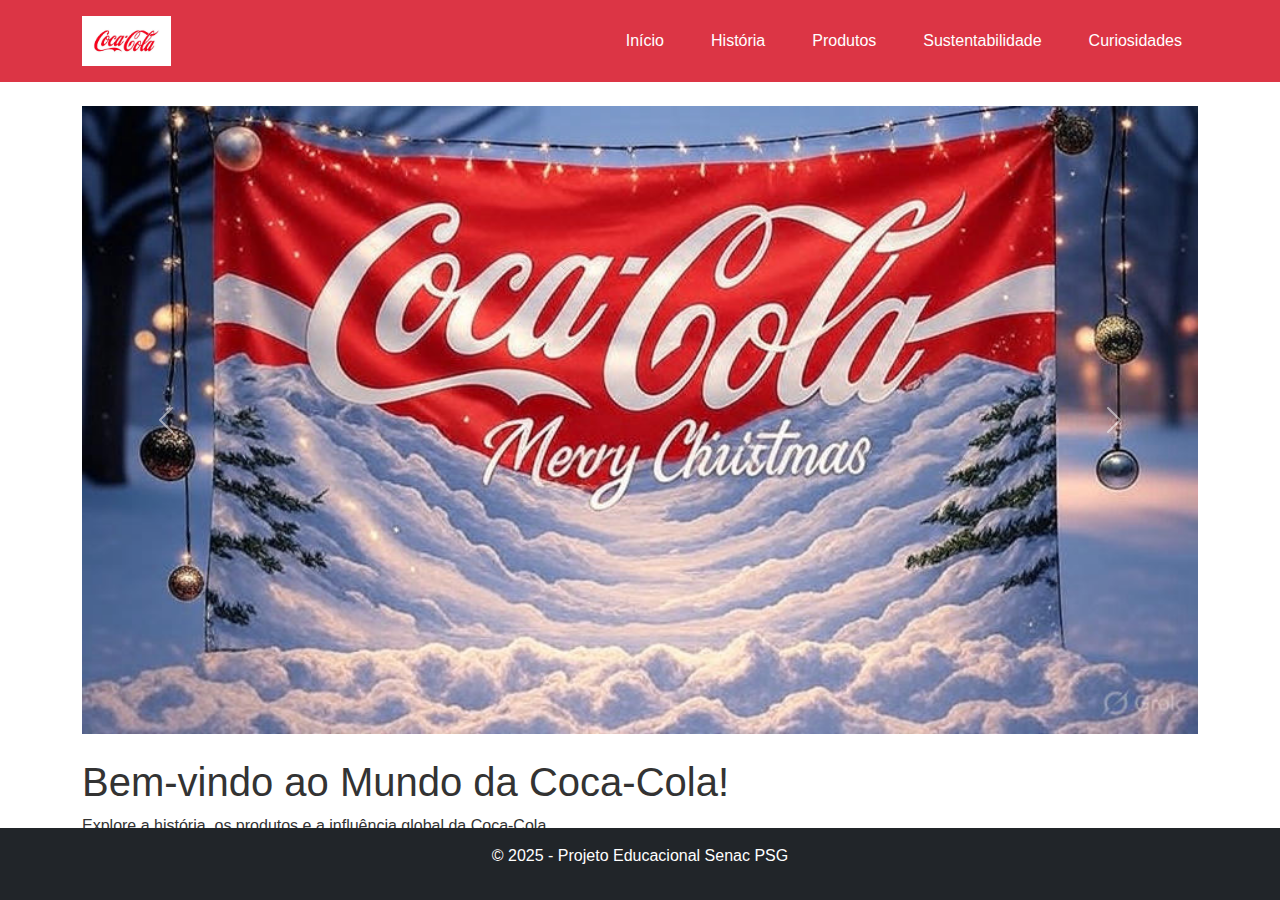
<file: coca-cola-projeto/index.html>
<!DOCTYPE html>
<html lang="pt-BR">
  <head>
    <meta charset="UTF-8" />
    <meta name="viewport" content="width=device-width, initial-scale=1.0" />
    <link rel="shortcut icon" href="img/favicon-32x32.png" type="image/x-icon">
    <title>Coca-Cola - Início</title>
    <link href="https://cdn.jsdelivr.net/npm/bootstrap@5.3.3/dist/css/bootstrap.min.css" rel="stylesheet" />
    <link rel="stylesheet" href="css/style.css" />
  </head>
  <body>
    <header class="bg-danger text-white p-3">
      <div class="container d-flex justify-content-between align-items-center">
        <img src="img/logo.png" alt="Logo Coca-Cola" height="50" />
        <nav>
          <ul class="nav">
            <li class="nav-item">
              <a class="nav-link text-white" href="index.html">Início</a>
            </li>
            <li class="nav-item">
              <a class="nav-link text-white" href="historia.html">História</a>
            </li>
            <li class="nav-item">
              <a class="nav-link text-white" href="produtos.html">Produtos</a>
            </li>
            <li class="nav-item">
              <a class="nav-link text-white" href="sustentabilidade.html">Sustentabilidade</a>
            </li>
            <li class="nav-item">
              <a class="nav-link text-white" href="curiosidades.html">Curiosidades</a>
            </li>
          </ul>
        </nav>
      </div>
    </header>

    <main class="container my-4">
      
        <div id="cocaCarousel"class="carousel slide mb-4"data-bs-ride="carousel">
            <div class="carousel-inner">
                <div class="carousel-item active">
                    <img src="img/banner01.jpg" class="d-block w-100" alt="Banner 1" />
                </div>
                <div class="carousel-item">
                    <img src="img/banner02.jpg" class="d-block w-100" alt="Banner 2" />
                </div>
                <div class="carousel-item">
                    <img src="img/banner03.jpg" class="d-block w-100" alt="Banner 3" />
                </div>
                <div class="carousel-item">
                    <img src="img/banner04.jpg" class="d-block w-100" alt="Banner 4" />
                </div>
                <div class="carousel-item">
                    <img src="img/banner05.png" class="d-block w-100" alt="Banner 5" />
                </div>
            </div>

            <button class="carousel-control-prev" type="button" data-bs-target="#cocaCarousel"data-bs-slide="prev">
                <span class="carousel-control-prev-icon" aria-hidden="true"></span>
                <span class="visually-hidden">Anterior</span>
            </button>
            
            <button class="carousel-control-next" type="button" data-bs-target="#cocaCarousel" data-bs-slide="next">
                <span class="carousel-control-next-icon" aria-hidden="true"></span>
                <span class="visually-hidden">Próximo</span>
            </button>
      
        </div>

      <h1>Bem-vindo ao Mundo da Coca-Cola!</h1>
      <p>Explore a história, os produtos e a influência global da Coca-Cola.</p>
    </main>

    <footer class="bg-dark text-white text-center py-3">
      <p>&copy; 2025 - Projeto Educacional Senac PSG</p>
    </footer>

    <script src="https://cdn.jsdelivr.net/npm/bootstrap@5.3.3/dist/js/bootstrap.bundle.min.js"></script>
    <script src="js/script.js"></script>
  </body>
</html>
</file>
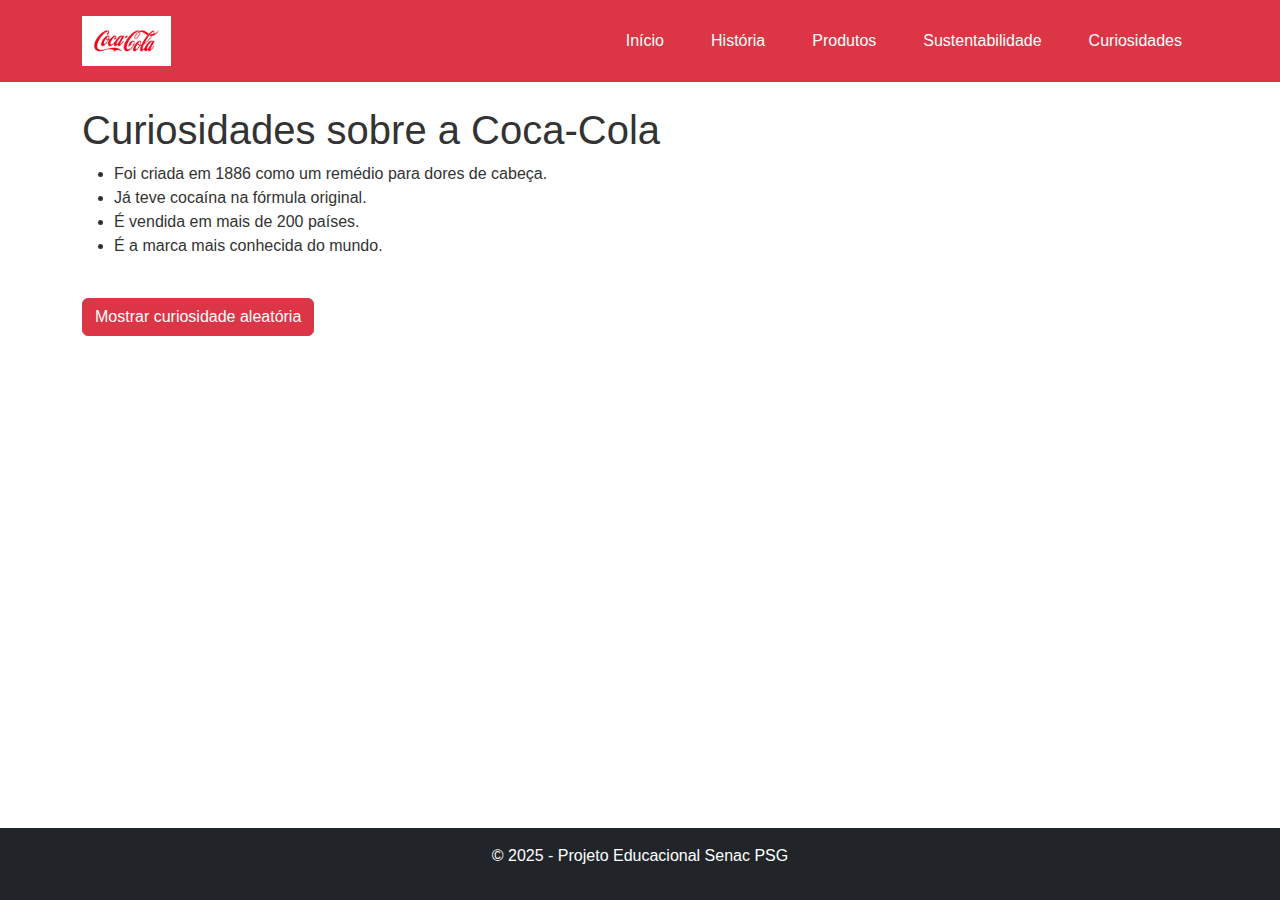
<file: coca-cola-projeto/curiosidades.html>
<!DOCTYPE html>
<html lang="pt-BR">
  <head>
    <meta charset="UTF-8" />
    <meta name="viewport" content="width=device-width, initial-scale=1.0" />
    <title>Coca-Cola - Início</title>
    <link href="https://cdn.jsdelivr.net/npm/bootstrap@5.3.3/dist/css/bootstrap.min.css" rel="stylesheet" />
    <link rel="stylesheet" href="css/style.css" />
  </head>
  <body>
    <header class="bg-danger text-white p-3">
      <div class="container d-flex justify-content-between align-items-center">
        <img src="img/logo.png" alt="Logo Coca-Cola" height="50" />
        <nav>
          <ul class="nav">
            <li class="nav-item">
              <a class="nav-link text-white" href="index.html">Início</a>
            </li>
            <li class="nav-item">
              <a class="nav-link text-white" href="historia.html">História</a>
            </li>
            <li class="nav-item">
              <a class="nav-link text-white" href="produtos.html">Produtos</a>
            </li>
            <li class="nav-item">
              <a class="nav-link text-white" href="sustentabilidade.html">Sustentabilidade</a>
            </li>
            <li class="nav-item">
              <a class="nav-link text-white" href="curiosidades.html">Curiosidades</a>
            </li>
          </ul>
        </nav>
      </div>
    </header>

    <main class="container my-4">
      
        <h1>Curiosidades sobre a Coca-Cola</h1>
        <ul>
            <li>Foi criada em 1886 como um remédio para dores de cabeça.</li>
            <li>Já teve cocaína na fórmula original.</li>
            <li>É vendida em mais de 200 países.</li>
            <li>É a marca mais conhecida do mundo.</li>
        </ul>

        <button class="btn btn-danger mt-4" onclick="mostrarCuriosidade()">Mostrar curiosidade aleatória</button>
        <p id="curiosidade" class="mt-3 fs-5 fw-bold text-primary"></p>
    </main>

    <footer class="bg-dark text-white text-center py-3">
      <p>&copy; 2025 - Projeto Educacional Senac PSG</p>
    </footer>

    <script src="js/bootstrap.bundle.min.js"></script>
    <script src="js/script.js"></script>
  </body>
</html>
</file>
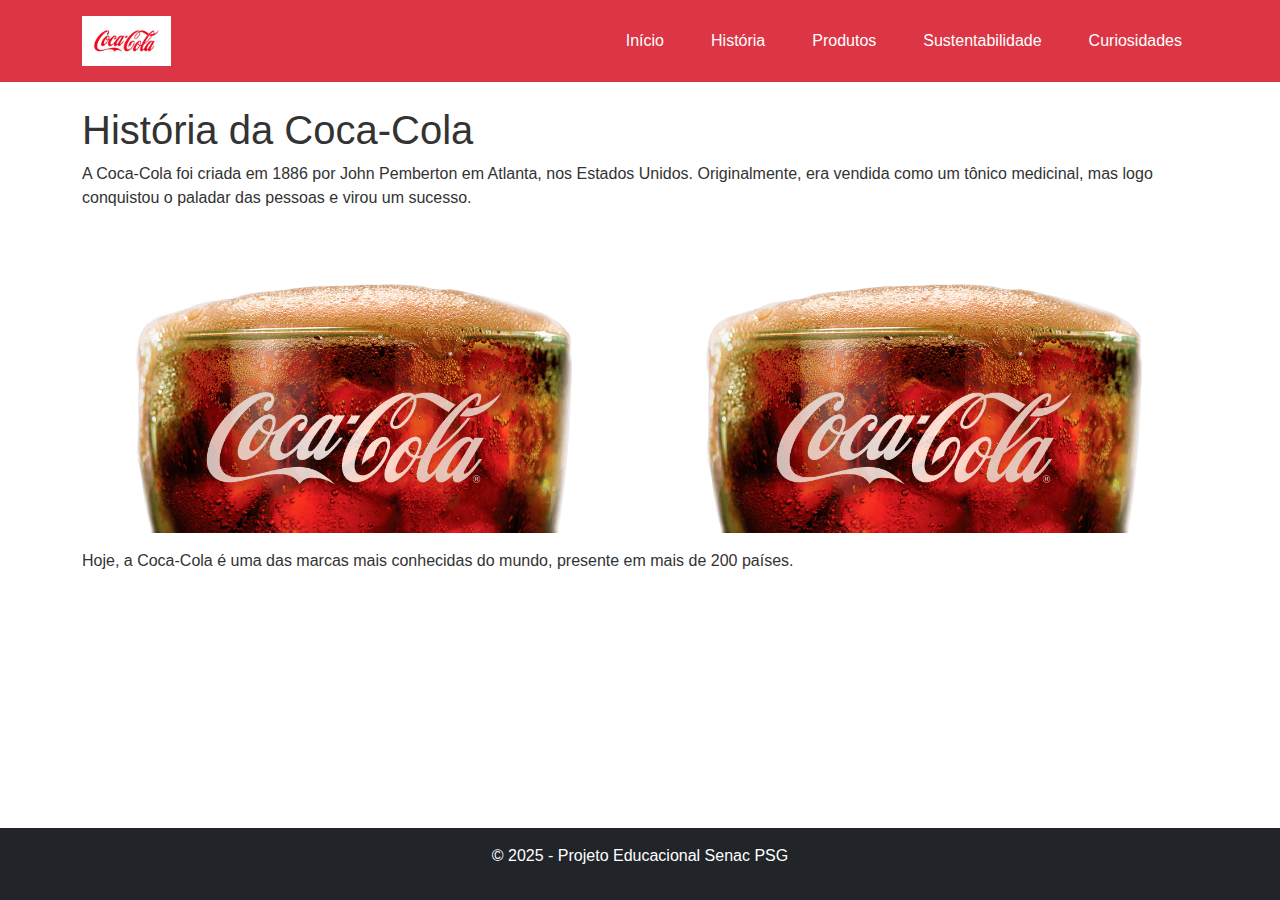
<file: coca-cola-projeto/historia.html>
<!DOCTYPE html>
<html lang="pt-BR">
  <head>
    <meta charset="UTF-8" />
    <meta name="viewport" content="width=device-width, initial-scale=1.0" />
    <title>Coca-Cola - Início</title>
    <link href="https://cdn.jsdelivr.net/npm/bootstrap@5.3.3/dist/css/bootstrap.min.css" rel="stylesheet" />
    <link rel="stylesheet" href="css/style.css" />
  </head>
  <body>
    <header class="bg-danger text-white p-3">
      <div class="container d-flex justify-content-between align-items-center">
        <img src="img/logo.png" alt="Logo Coca-Cola" height="50" />
        <nav>
          <ul class="nav">
            <li class="nav-item">
              <a class="nav-link text-white" href="index.html">Início</a>
            </li>
            <li class="nav-item">
              <a class="nav-link text-white" href="historia.html">História</a>
            </li>
            <li class="nav-item">
              <a class="nav-link text-white" href="produtos.html">Produtos</a>
            </li>
            <li class="nav-item">
              <a class="nav-link text-white" href="sustentabilidade.html">Sustentabilidade</a>
            </li>
            <li class="nav-item">
              <a class="nav-link text-white" href="curiosidades.html">Curiosidades</a>
            </li>
          </ul>
        </nav>
      </div>
    </header>

    <main class="container my-4">
      
        <h1>História da Coca-Cola</h1>
        <p>A Coca-Cola foi criada em 1886 por John Pemberton em Atlanta, nos Estados Unidos. Originalmente, era vendida como um tônico medicinal, mas logo conquistou o paladar das pessoas e virou um sucesso.</p>

        <div class="row">
            <div class="col-md-6">
            <img src="img/image.png" class="img-fluid rounded mb-3" alt="Imagem antiga Coca-Cola">
            </div>
            <div class="col-md-6">
            <img src="img/image.png" class="img-fluid rounded mb-3" alt="Publicidade antiga">
            </div>
        </div>

        <p>Hoje, a Coca-Cola é uma das marcas mais conhecidas do mundo, presente em mais de 200 países.</p>
    </main>

    <footer class="bg-dark text-white text-center py-3">
      <p>&copy; 2025 - Projeto Educacional Senac PSG</p>
    </footer>

    <script src="js/bootstrap.bundle.min.js"></script>
    <script src="js/script.js"></script>
  </body>
</html>
</file>
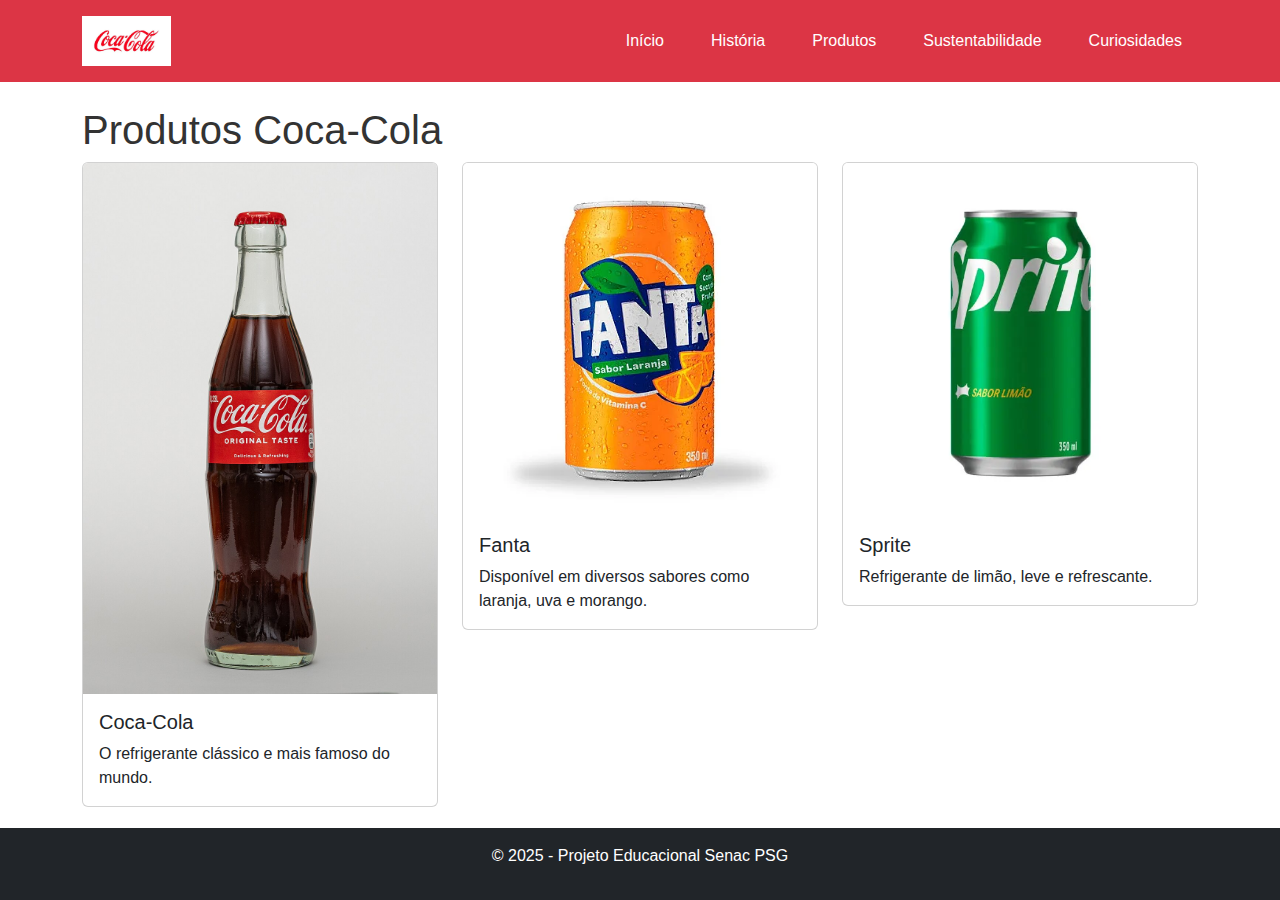
<file: coca-cola-projeto/produtos.html>
<!DOCTYPE html>
<html lang="pt-BR">
  <head>
    <meta charset="UTF-8" />
    <meta name="viewport" content="width=device-width, initial-scale=1.0" />
    <title>Coca-Cola - Início</title>
    <link
      href="https://cdn.jsdelivr.net/npm/bootstrap@5.3.3/dist/css/bootstrap.min.css"
      rel="stylesheet"
    />
    <link rel="stylesheet" href="css/style.css" />
  </head>
  <body>
    <header class="bg-danger text-white p-3">
      <div class="container d-flex justify-content-between align-items-center">
        <img src="img/logo.png" alt="Logo Coca-Cola" height="50" />
        <nav>
          <ul class="nav">
            <li class="nav-item">
              <a class="nav-link text-white" href="index.html">Início</a>
            </li>
            <li class="nav-item">
              <a class="nav-link text-white" href="historia.html">História</a>
            </li>
            <li class="nav-item">
              <a class="nav-link text-white" href="produtos.html">Produtos</a>
            </li>
            <li class="nav-item">
              <a class="nav-link text-white" href="sustentabilidade.html"
                >Sustentabilidade</a
              >
            </li>
            <li class="nav-item">
              <a class="nav-link text-white" href="curiosidades.html"
                >Curiosidades</a
              >
            </li>
          </ul>
        </nav>
      </div>
    </header>

    <main class="container my-4">
      <h1>Produtos Coca-Cola</h1>

      <div class="row">
        <div class="col-md-4 mb-4">
          <div class="card">
            <img src="img/coca.png" class="card-img-top" alt="Coca-Cola" />
            <div class="card-body">
              <h5 class="card-title">Coca-Cola</h5>
              <p class="card-text">
                O refrigerante clássico e mais famoso do mundo.
              </p>
            </div>
          </div>
        </div>
        <div class="col-md-4 mb-4">
          <div class="card">
            <img src="img/fanta.png" class="card-img-top" alt="Fanta" />
            <div class="card-body">
              <h5 class="card-title">Fanta</h5>
              <p class="card-text">
                Disponível em diversos sabores como laranja, uva e morango.
              </p>
            </div>
          </div>
        </div>
        <div class="col-md-4 mb-4">
          <div class="card">
            <img src="img/sprit.png" class="card-img-top" alt="Sprite" />
            <div class="card-body">
              <h5 class="card-title">Sprite</h5>
              <p class="card-text">
                Refrigerante de limão, leve e refrescante.
              </p>
            </div>
          </div>
        </div>
      </div>
    </main>

    <footer class="bg-dark text-white text-center py-3">
      <p>&copy; 2025 - Projeto Educacional Senac PSG</p>
    </footer>

    <script src="js/bootstrap.bundle.min.js"></script>
    <script src="js/script.js"></script>
  </body>
</html>
</file>
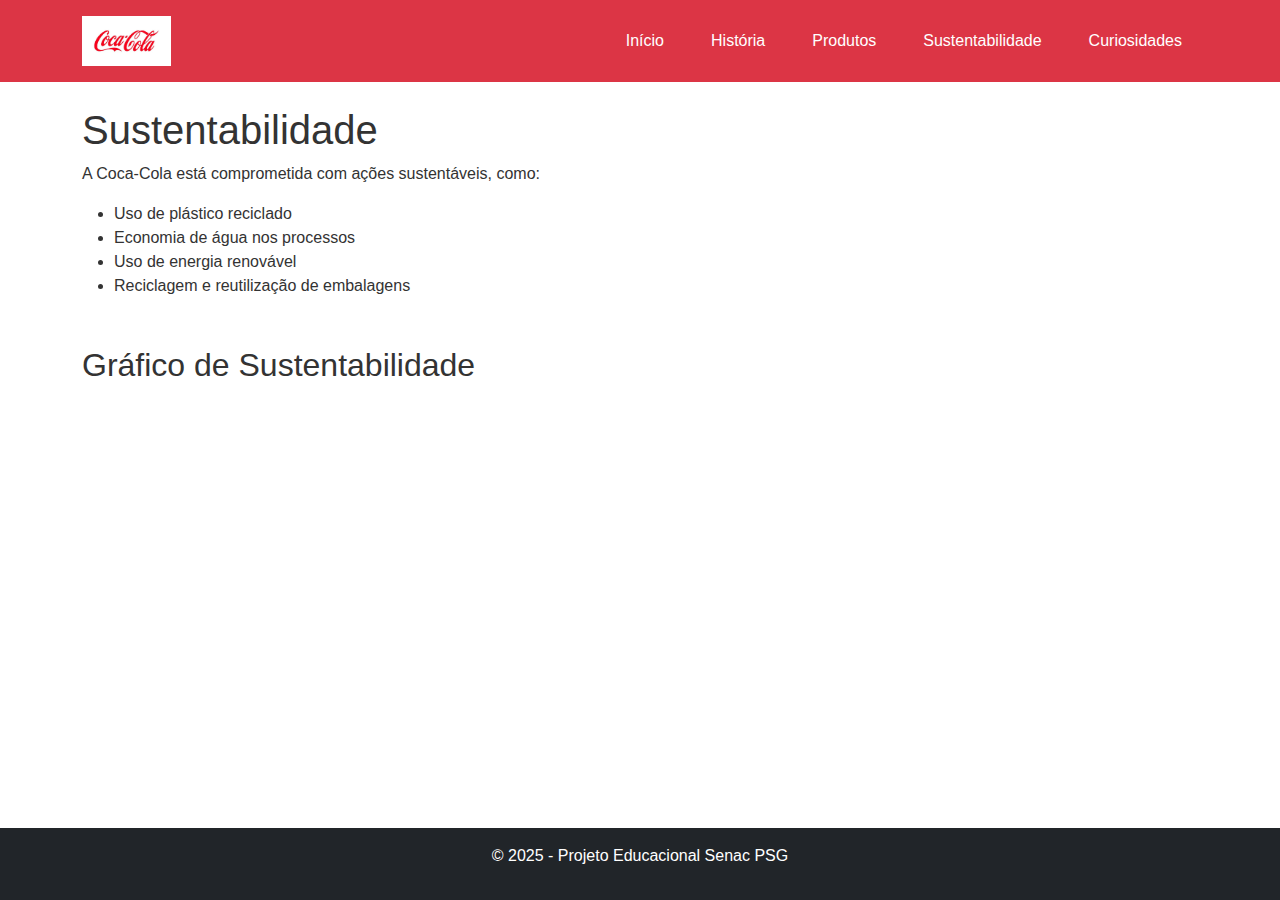
<file: coca-cola-projeto/sustentabilidade.html>
<!DOCTYPE html>
<html lang="pt-BR">
  <head>
    <meta charset="UTF-8" />
    <meta name="viewport" content="width=device-width, initial-scale=1.0" />
    <title>Coca-Cola - Início</title>
    <link
      href="https://cdn.jsdelivr.net/npm/bootstrap@5.3.3/dist/css/bootstrap.min.css"
      rel="stylesheet"
    />
    <link rel="stylesheet" href="css/style.css" />
  </head>
  <body>
    <header class="bg-danger text-white p-3">
      <div class="container d-flex justify-content-between align-items-center">
        <img src="img/logo.png" alt="Logo Coca-Cola" height="50" />
        <nav>
          <ul class="nav">
            <li class="nav-item">
              <a class="nav-link text-white" href="index.html">Início</a>
            </li>
            <li class="nav-item">
              <a class="nav-link text-white" href="historia.html">História</a>
            </li>
            <li class="nav-item">
              <a class="nav-link text-white" href="produtos.html">Produtos</a>
            </li>
            <li class="nav-item">
              <a class="nav-link text-white" href="sustentabilidade.html"
                >Sustentabilidade</a
              >
            </li>
            <li class="nav-item">
              <a class="nav-link text-white" href="curiosidades.html"
                >Curiosidades</a
              >
            </li>
          </ul>
        </nav>
      </div>
    </header>

    <main class="container my-4">
      <h1>Sustentabilidade</h1>
      <p>A Coca-Cola está comprometida com ações sustentáveis, como:</p>
      <ul>
        <li>Uso de plástico reciclado</li>
        <li>Economia de água nos processos</li>
        <li>Uso de energia renovável</li>
        <li>Reciclagem e reutilização de embalagens</li>
      </ul>

      <h2 class="mt-5">Gráfico de Sustentabilidade</h2>
      <canvas id="graficoSustentabilidade" width="400" height="200"></canvas>
    </main>

    <footer class="bg-dark text-white text-center py-3">
      <p>&copy; 2025 - Projeto Educacional Senac PSG</p>
    </footer>

    <script>
      const ctx = document
        .getElementById("graficoSustentabilidade")
        .getContext("2d");
      new Chart(ctx, {
        type: "bar",
        data: {
          labels: ["Reciclagem", "Água", "Energia"],
          datasets: [
            {
              label: "Iniciativas 2024",
              data: [70, 60, 80],
              backgroundColor: ["#dc3545", "#0d6efd", "#198754"],
            },
          ],
        },
        options: {
          responsive: true,
        },
      });
    </script>

    <script src="js/bootstrap.bundle.min.js"></script>
    <script src="js/script.js"></script>
  </body>
</html>
</file>
<file: coca-cola-projeto/css/style.css>
body {
  font-family: Arial, sans-serif;
  margin: 0;
  padding: 0;
  background-color: #fff;
  color: #333;
}

header {
  background-color: #e60000;
  padding: 10px;
  color: white;
  display: flex;
  align-items: center;
  justify-content: space-between;
}

nav ul {
  list-style: none;
  display: flex;
  gap: 15px;
}

nav a {
  color: white;
  text-decoration: none;
  font-weight: bold;
}

footer {
  background-color: #222;
  color: white;
  text-align: center;
  padding: 15px;
  position: fixed;
  bottom: 0;
  width: 100%;
}
</file>
